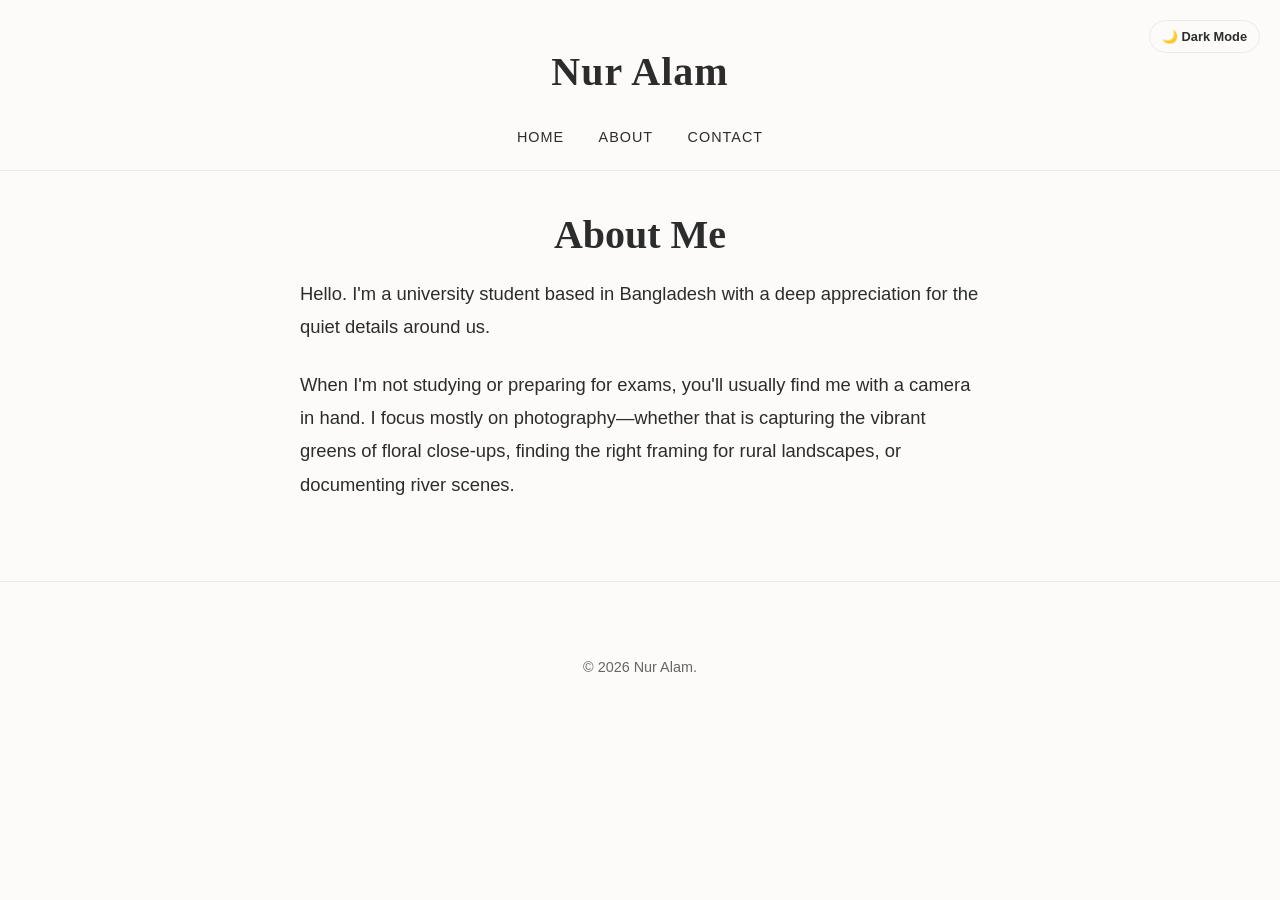
<file: about.html>
<!DOCTYPE html>
<html lang="en">
<head>
    <meta charset="UTF-8">
    <meta name="viewport" content="width=device-width, initial-scale=1.0">
    <title>About | Nur Alam</title>
    <link href="https://fonts.googleapis.com/css2?family=Playfair+Display:ital,wght@0,400;0,700;1,400&family=Source+Sans+Pro:wght@300;400;600&display=swap" rel="stylesheet">
    <link rel="stylesheet" href="style.css">
</head>
<body>

    <header>
        <div class="container">
            <button id="theme-toggle">🌙 <span class="hide-mobile">Dark Mode</span></button>
            <a href="index.html" class="logo">Nur Alam</a>
            <nav>
                <a href="index.html">Home</a>
                <a href="about.html">About</a>
                <a href="contact.html">Contact</a>
            </nav>
        </div>
    </header>

    <main class="article-wrapper" style="text-align: center;">
        <h1 class="article-title">About Me</h1>
        <div class="article-body" style="text-align: left;">
            <p>Hello. I'm a university student based in Bangladesh with a deep appreciation for the quiet details around us.</p>
            <p>When I'm not studying or preparing for exams, you'll usually find me with a camera in hand. I focus mostly on photography—whether that is capturing the vibrant greens of floral close-ups, finding the right framing for rural landscapes, or documenting river scenes.</p>
        </div>
    </main>

    <footer><div class="container"><p>&copy; 2026 Nur Alam.</p></div></footer>

    <script>
        const btn = document.getElementById('theme-toggle');
        if(localStorage.getItem('theme') === 'dark') { 
            document.documentElement.setAttribute('data-theme', 'dark'); 
            btn.innerHTML = '☀️ <span class="hide-mobile">Light Mode</span>'; 
        }
        btn.addEventListener('click', () => {
            if(document.documentElement.getAttribute('data-theme') === 'dark') { 
                document.documentElement.removeAttribute('data-theme'); 
                localStorage.setItem('theme', 'light'); 
                btn.innerHTML = '🌙 <span class="hide-mobile">Dark Mode</span>'; 
            } 
            else { 
                document.documentElement.setAttribute('data-theme', 'dark'); 
                localStorage.setItem('theme', 'dark'); 
                btn.innerHTML = '☀️ <span class="hide-mobile">Light Mode</span>'; 
            }
        });
    </script>
</body>
</html>
</file>
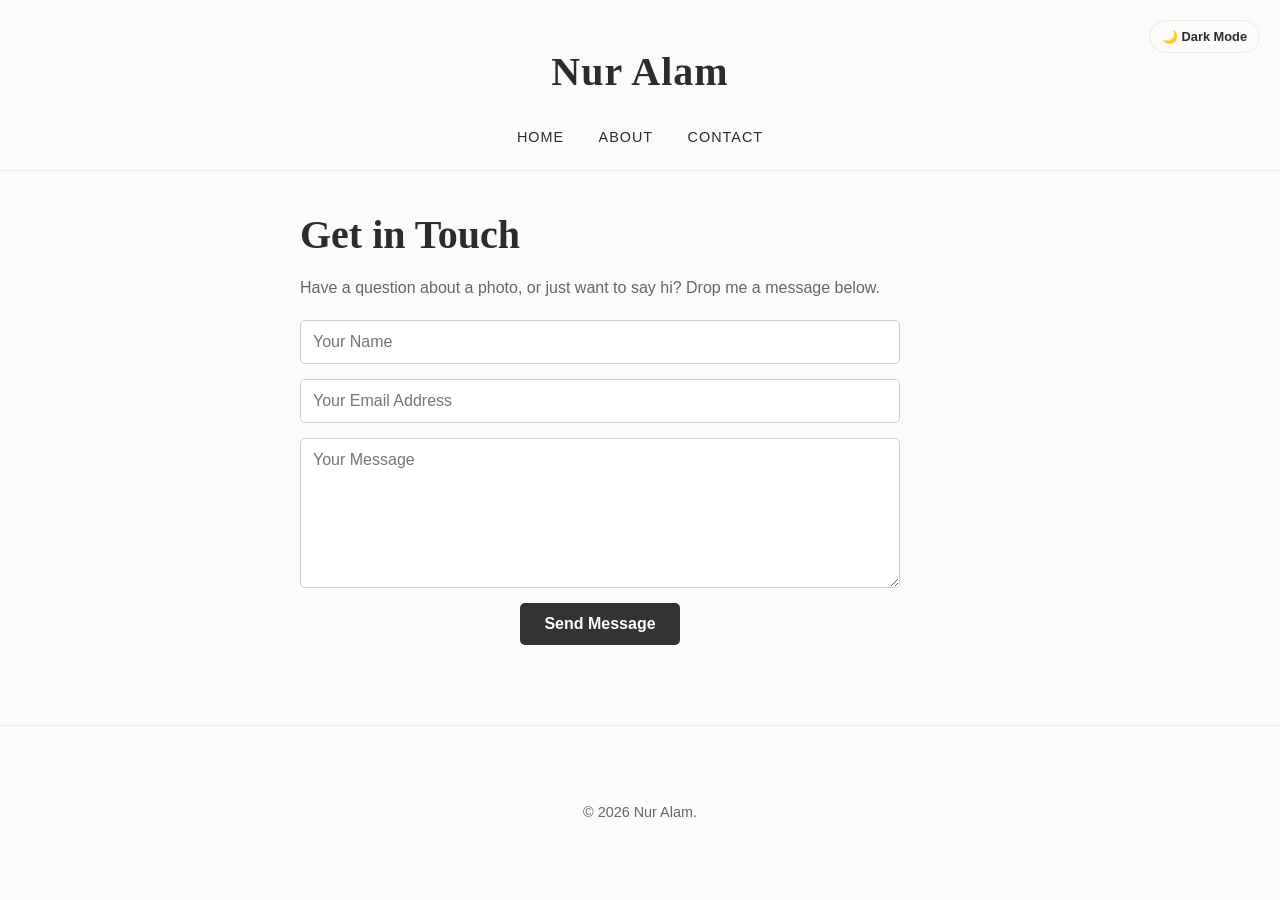
<file: contact.html>
<!DOCTYPE html>
<html lang="en">
<head>
    <meta charset="UTF-8">
    <meta name="viewport" content="width=device-width, initial-scale=1.0">
    <title>Contact | Nur Alam</title>
    <link href="https://fonts.googleapis.com/css2?family=Playfair+Display:ital,wght@0,400;0,700;1,400&family=Source+Sans+Pro:wght@300;400;600&display=swap" rel="stylesheet">
    <link rel="stylesheet" href="style.css">
</head>
<body>

    <header>
        <div class="container">
            <button id="theme-toggle">🌙 <span class="hide-mobile">Dark Mode</span></button>
            <a href="index.html" class="logo">Nur Alam</a>
            <nav>
                <a href="index.html">Home</a>
                <a href="about.html">About</a>
                <a href="contact.html">Contact</a>
            </nav>
        </div>
    </header>

    <main class="article-wrapper">
        <h1 class="article-title">Get in Touch</h1>
        <p style="color: var(--text-muted);">Have a question about a photo, or just want to say hi? Drop me a message below.</p>
        
        <form class="contact-form">
            <input type="text" placeholder="Your Name" required>
            <input type="email" placeholder="Your Email Address" required>
            <textarea rows="6" placeholder="Your Message" required></textarea>
            <button type="submit">Send Message</button>
        </form>
    </main>

    <footer><div class="container"><p>&copy; 2026 Nur Alam.</p></div></footer>

    <script>
        const btn = document.getElementById('theme-toggle');
        if(localStorage.getItem('theme') === 'dark') { 
            document.documentElement.setAttribute('data-theme', 'dark'); 
            btn.innerHTML = '☀️ <span class="hide-mobile">Light Mode</span>'; 
        }
        btn.addEventListener('click', () => {
            if(document.documentElement.getAttribute('data-theme') === 'dark') { 
                document.documentElement.removeAttribute('data-theme'); 
                localStorage.setItem('theme', 'light'); 
                btn.innerHTML = '🌙 <span class="hide-mobile">Dark Mode</span>'; 
            } 
            else { 
                document.documentElement.setAttribute('data-theme', 'dark'); 
                localStorage.setItem('theme', 'dark'); 
                btn.innerHTML = '☀️ <span class="hide-mobile">Light Mode</span>'; 
            }
        });
    </script>
</body>
</html>
</file>
<file: style.css>
/* --- THEME VARIABLES (Light & Dark Mode) --- */
:root {
    --bg-color: #fcfbf9;
    --text-main: #2c2c2c;
    --text-muted: #666666;
    --accent: #d4af37;
    --border-color: #eaeaea;
    --card-bg: #ffffff;
}

[data-theme="dark"] {
    --bg-color: #121212;
    --text-main: #e0e0e0;
    --text-muted: #a0a0a0;
    --accent: #f2c94c;
    --border-color: #333333;
    --card-bg: #1e1e1e;
}

/* --- BASE STYLES & FONTS --- */
body {
    font-family: 'Hind Siliguri', 'Noto Naskh Arabic', sans-serif;
    background-color: var(--bg-color);
    color: var(--text-main);
    line-height: 1.6;
    margin: 0;
    padding: 0;
    transition: background-color 0.3s, color 0.3s;
}

h1, h2, h3, .logo { 
    font-family: 'Noto Serif Bengali', 'Noto Naskh Arabic', serif; 
    font-weight: 700; 
    margin: 0; 
}

a { text-decoration: none; color: var(--text-main); transition: color 0.3s ease; }
a:hover { color: var(--accent); }
.container { max-width: 1000px; margin: 0 auto; padding: 0 20px; }

/* --- HEADER & NAVIGATION --- */
header { padding: 40px 0 20px 0; text-align: center; border-bottom: 1px solid var(--border-color); position: relative; }
.logo { font-size: 2.5rem; letter-spacing: 1px; }
nav { margin-top: 20px; }
nav a { margin: 0 15px; font-size: 0.9rem; text-transform: uppercase; letter-spacing: 1px; }

.header-date {
    position: absolute; top: 28px; left: 20px;
    font-size: 0.85rem; color: var(--text-muted);
    text-transform: uppercase; letter-spacing: 1px;
    font-family: 'Hind Siliguri', sans-serif;
}

#theme-toggle {
    position: absolute; top: 20px; right: 20px;
    background: none; border: 1px solid var(--border-color); color: var(--text-main);
    padding: 8px 12px; border-radius: 20px; cursor: pointer; font-size: 0.8rem;
    font-family: 'Hind Siliguri', sans-serif;
}
#theme-toggle:hover { border-color: var(--accent); color: var(--accent); }

/* --- HOME PAGE SECTIONS --- */
.hero { text-align: center; padding: 60px 0; }
.hero h2 { font-size: 2rem; margin-bottom: 15px; }
.hero p { color: var(--text-muted); font-size: 1.2rem; max-width: 600px; margin: 0 auto; }
.section-title { font-size: 1.8rem; margin: 60px 0 30px 0; padding-bottom: 10px; border-bottom: 1px solid var(--border-color); }

/* --- GRIDS --- */
.blog-grid { display: grid; grid-template-columns: repeat(auto-fit, minmax(400px, 1fr)); gap: 40px; }
/* Changed to auto-fill to prevent single cards from stretching */
.more-stories-grid { display: grid; grid-template-columns: repeat(auto-fill, minmax(220px, 1fr)); gap: 25px; padding-bottom: 20px; }

/* --- CARD DESIGNS --- */
.post-card { background: var(--card-bg); border: 1px solid var(--border-color); border-radius: 4px; overflow: hidden; transition: transform 0.3s ease; display: flex; flex-direction: column; }
.post-card:hover { transform: translateY(-5px); }
.post-image { width: 100%; height: 250px; object-fit: cover; }
.small-post-image { width: 100%; height: 160px; object-fit: cover; }

.post-content { padding: 25px; flex-grow: 1; display: flex; flex-direction: column; }
.post-meta { font-size: 0.8rem; color: var(--text-muted); text-transform: uppercase; margin-bottom: 10px; display: block; }
.post-title { font-size: 1.4rem; margin-bottom: 15px; line-height: 1.3; }
.post-excerpt { color: var(--text-muted); font-size: 0.95rem; margin-bottom: 20px; flex-grow: 1; }
.read-more { font-family: 'Noto Serif Bengali', 'Noto Naskh Arabic', serif; font-style: italic; color: var(--accent); font-weight: 700; margin-top: auto; }

.more-stories-grid .post-content { padding: 18px; }
.more-stories-grid .post-title { font-size: 1.15rem; margin-bottom: 10px; }
.more-stories-grid .post-excerpt { font-size: 0.85rem; margin-bottom: 15px; }

/* --- MORE ARTICLES BUTTON --- */
.more-articles-container { text-align: right; padding-bottom: 60px; }
.btn-more { display: inline-block; padding: 10px 24px; background: var(--card-bg); border: 1px solid var(--border-color); color: var(--text-main); font-family: 'Noto Serif Bengali', 'Noto Naskh Arabic', serif; font-weight: 700; border-radius: 4px; transition: all 0.3s ease; }
.btn-more:hover { background: var(--accent); color: #fff; border-color: var(--accent); }

/* --- ARTICLE PAGE --- */
.article-wrapper { max-width: 680px; margin: 40px auto 80px auto; padding: 0 20px; }
.article-header { text-align: center; margin-bottom: 40px; }
.article-title { font-size: 2.5rem; line-height: 1.2; margin-bottom: 15px; }
.article-body { font-size: 1.15rem; line-height: 1.8; color: var(--text-main); }
.article-body p { margin-bottom: 25px; }
.drop-cap::first-letter { font-family: 'Noto Serif Bengali', 'Noto Naskh Arabic', serif; float: left; font-size: 4rem; line-height: 0.8; padding-right: 10px; padding-top: 4px; color: var(--accent); }
.article-body img { width: 100%; border-radius: 4px; margin: 30px 0 10px 0; }
.image-caption { text-align: center; font-size: 0.9rem; color: var(--text-muted); font-style: italic; margin-bottom: 30px; }

/* --- FOOTER & NEWSLETTER --- */
footer { text-align: center; padding: 60px 0 40px 0; border-top: 1px solid var(--border-color); color: var(--text-muted); font-size: 0.9rem; }
.newsletter { max-width: 400px; margin: 0 auto 30px auto; }
.newsletter-title { font-family: 'Noto Serif Bengali', 'Noto Naskh Arabic', serif; font-size: 1.4rem; color: var(--text-main); margin-bottom: 15px; }
.newsletter-form { display: flex; }
.newsletter-form input { flex-grow: 1; padding: 12px; border: 1px solid var(--border-color); border-right: none; border-radius: 4px 0 0 4px; background: var(--card-bg); color: var(--text-main); font-family: inherit; }
.newsletter-form button { padding: 12px 20px; background: var(--text-main); color: var(--bg-color); border: none; border-radius: 0 4px 4px 0; cursor: pointer; font-weight: 600; transition: background 0.3s; font-family: 'Hind Siliguri', sans-serif;}
.newsletter-form button:hover { background: var(--accent); color: #fff; }

/* --- RESPONSIVE DESIGN (FOR PHONES) --- */
@media screen and (max-width: 600px) {
    /* Stack the main grid so articles aren't side-by-side */
    .blog-grid, .more-stories-grid {
        grid-template-columns: 1fr;
    }

    /* Shrink the font sizes so they don't break the layout */
    h1 { font-size: 1.8rem; }
    .hero h2 { font-size: 1.5rem; }
    .post-title { font-size: 1.2rem; }
    
    /* Make headers more compact for small screens */
    header { padding: 20px 0; }
    .logo { font-size: 1.8rem; }
    nav a { margin: 0 5px; font-size: 0.8rem; }
    
    /* Hide the date on phones to save space if it looks cluttered */
    .header-date { display: none; }

    /* Hide the theme text and make the button a circle */
    .hide-mobile { display: none; }
    
    #theme-toggle {
        width: 38px;
        height: 38px;
        padding: 0;
        display: flex;
        align-items: center;
        justify-content: center;
        border-radius: 50%;
    }
}

/* --- CONTACT FORM STYLING --- */
form {
    max-width: 600px; /* Keeps the form from stretching too wide */
    margin: 20px 0;   
    display: flex;
    flex-direction: column; /* Stacks the boxes vertically */
    gap: 15px; /* Adds space between each box */
}

input[type="text"], 
input[type="email"], 
textarea {
    width: 100%;
    padding: 12px;
    border: 1px solid #ccc;
    border-radius: 5px; /* Slightly rounds the corners */
    font-family: inherit;
    font-size: 1rem;
    box-sizing: border-box;
}

textarea {
    min-height: 150px; /* Makes the message box taller */
    resize: vertical;
}

button, 
input[type="submit"] {
    padding: 12px 24px;
    background-color: #333;
    color: #fff;
    border: none;
    border-radius: 5px;
    cursor: pointer;
    font-size: 1rem;
    font-weight: bold;
    align-self: center; /* Keeps the button from stretching across the whole screen */
}

button:hover, 
input[type="submit"]:hover {
    background-color: #555; /* Changes color slightly when you hover over it */
}
</file>
